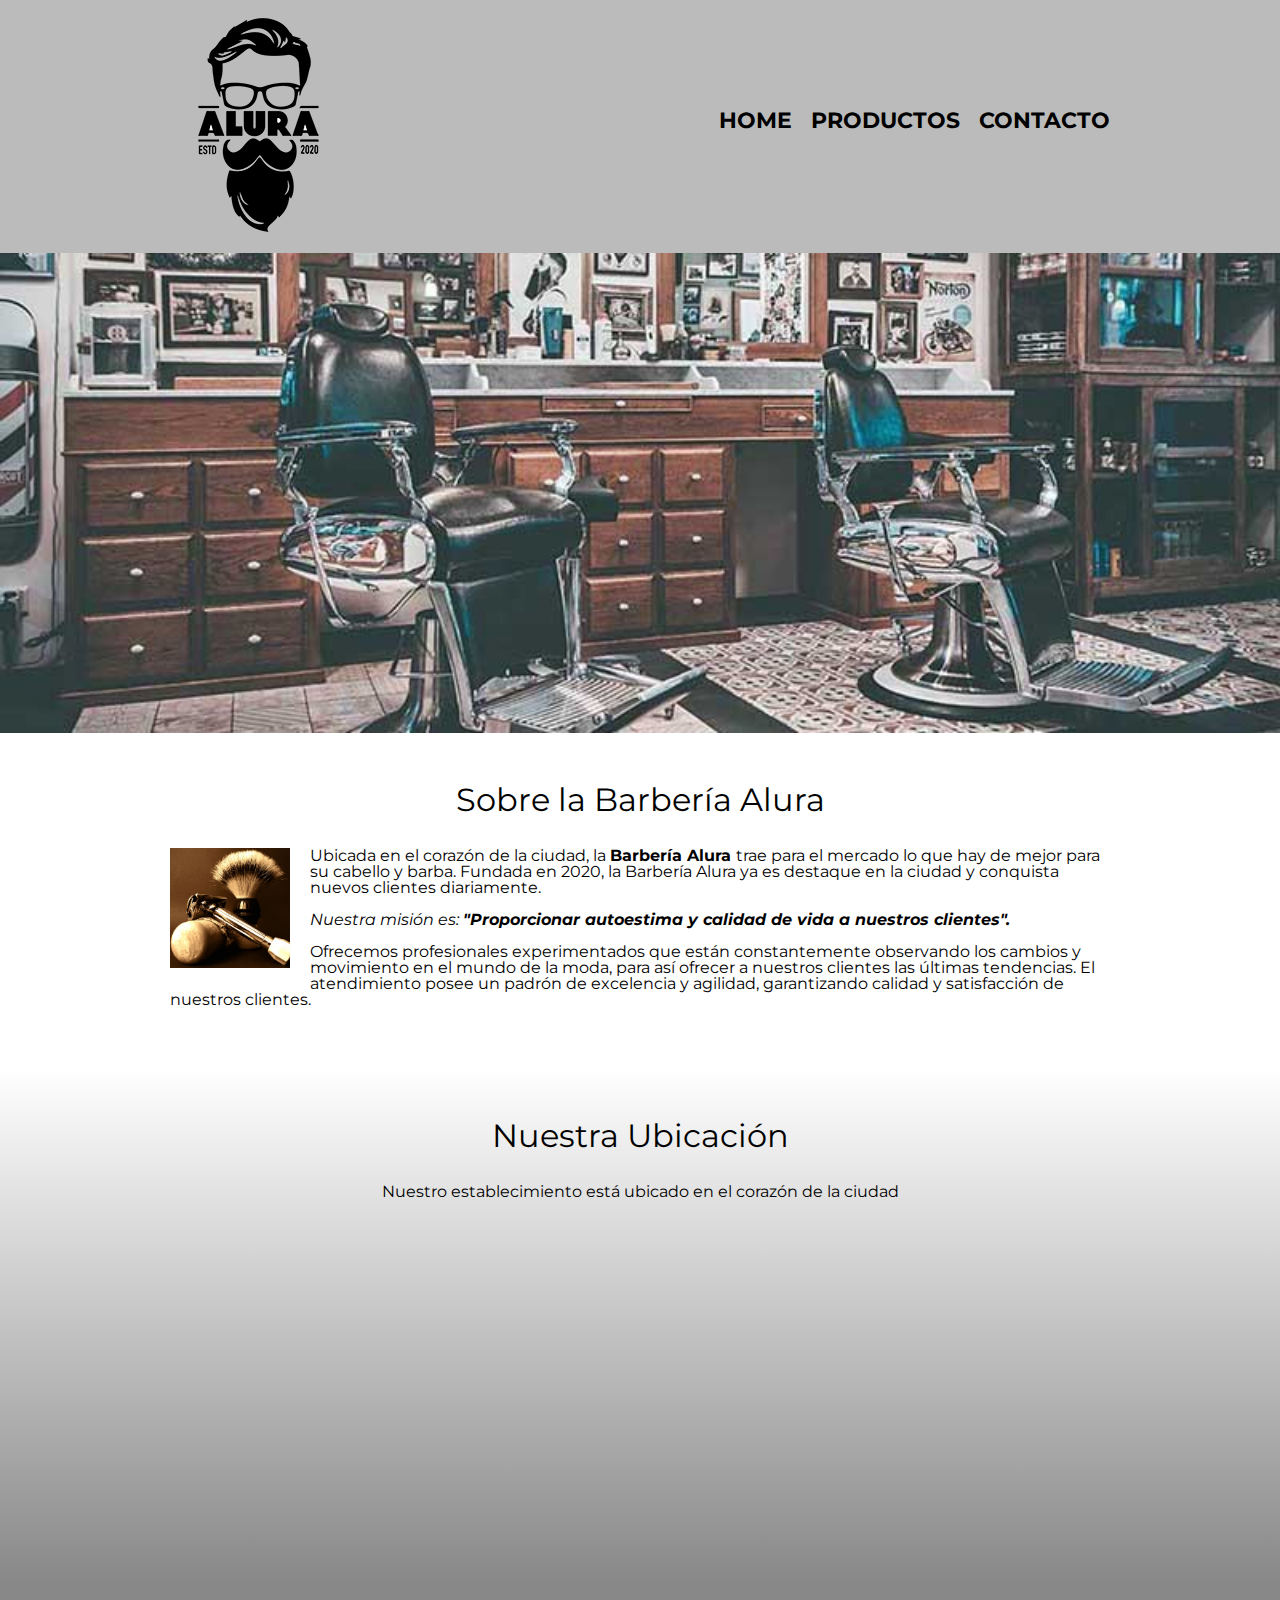
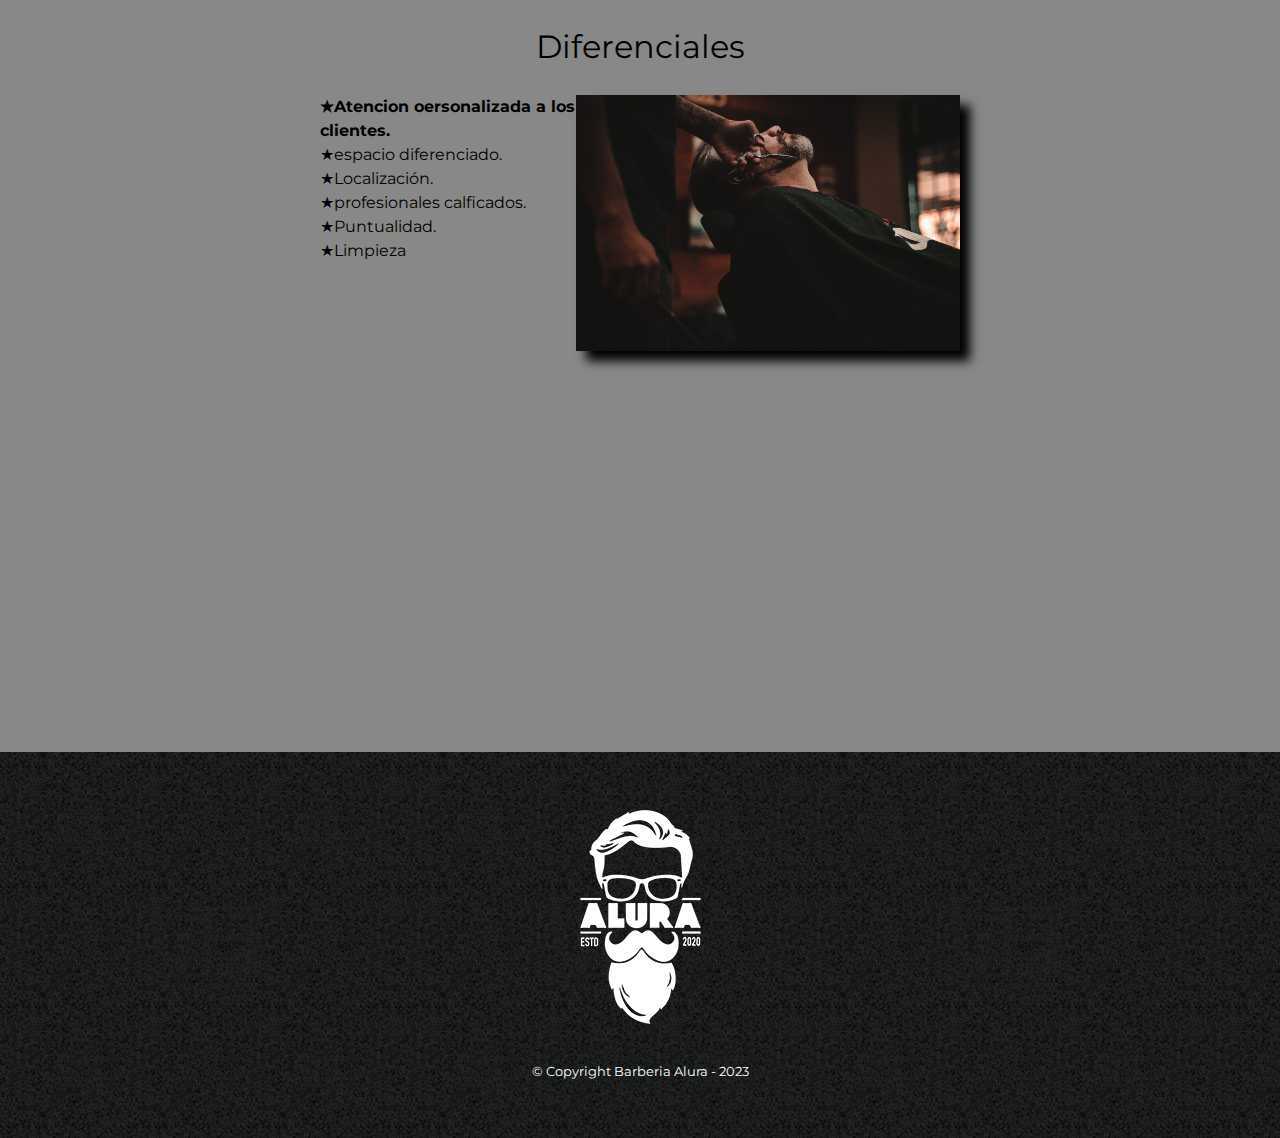
<file: index.html>
<!DOCTYPE html>

<html lang="es">

    <head>

        <meta charset="UTF-8">
        <meta name="viewport" content="width-device-width">
        <title>Barbería Alura</title>
        <link rel="stylesheet" href="reset.css">
        <link rel="stylesheet" href="style.css">
        <link href="https://fonts.googleapis.com/css2?family=Montserrat:wght@300&display=swap" rel="stylesheet"> 
    </head>

    <body>

        <header>
            <div class="caja">
                <h1><img src="imagenes/logo.png"></h1>
                <nav>
                    <ul>
                        <li><a href="index.html">Home</a></li>
                        <li><a href="productos.html">Productos</a></li>
                        <li><a href="contacto.html">Contacto</a></li>
                    </ul>
                </nav>
            </div>
        </header>

        <img class="banner" src="banner.jpg">
        <main>
            <section class="principal">

                <h2 class="titulo-principal"> Sobre la Barbería Alura </h2>

                <img class="utensilios" src="imagenes/utensilios[1].jpg" alt="Utensilios de un barbero">
    
                <p>Ubicada en el corazón de la ciudad, la <strong> Barbería Alura </strong> trae para el mercado lo que hay de mejor para su cabello y barba. Fundada en 2020, la Barbería Alura ya es destaque en la ciudad y conquista nuevos clientes diariamente.</p>
    
                <p id="mision"> <em> Nuestra misión es: <strong> "Proporcionar autoestima y calidad de vida a nuestros clientes". </strong> </em></p>
    
                <p>Ofrecemos profesionales experimentados que están constantemente observando los cambios y movimiento en el mundo de la moda, para así ofrecer a nuestros clientes las últimas tendencias. El atendimiento posee un padrón de excelencia y agilidad, garantizando calidad y satisfacción de nuestros clientes. </p>
            
            </section>

            <section class="mapa">
                <h3 class="titulo-principal">Nuestra Ubicación</h3>
                <p>Nuestro establecimiento está ubicado en el corazón de la ciudad</p>
                <div class="mapa-contenido">
                    <iframe src="https://www.google.com/maps/embed?pb=!1m18!1m12!1m3!1d15906.11384164068!2d-74.04506413557128!3d4.677802660891019!2m3!1f0!2f0!3f0!3m2!1i1024!2i768!4f13.1!3m3!1m2!1s0x8e3f9a921a9166bf%3A0x1c29279b4c345958!2sParque%20de%20la%2093!5e0!3m2!1ses-419!2sco!4v1674693630398!5m2!1ses-419!2sco" width="100%" height="300" style="border:0;" allowfullscreen="" loading="lazy" referrerpolicy="no-referrer-when-downgrade"></iframe>
                </div>
            </section>
    
            <section class="diferenciales">
    
                <h3 class="titulo-principal">Diferenciales</h3>
    
                <div class="contenido-diferenciales">
                    <ul class="lista-diferenciales">
                        <li class="items">Atencion oersonalizada a los clientes.</li>
                        <li class="items">espacio diferenciado.</li>
                        <li class="items">Localización.</li>
                        <li class="items">profesionales calficados.</li>
                        <li class="items">Puntualidad.</li>
                        <li class="items">Limpieza</li>
                    </ul><img src="diferenciales.jpg" class="imagen-diferenciles">
                </div>
                <div class="video">
                    <iframe width="560" height="315" src="https://www.youtube.com/embed/wcVVXUV0YUY" title="YouTube video player" frameborder="0" allow="accelerometer; autoplay; clipboard-write; encrypted-media; gyroscope; picture-in-picture; web-share" allowfullscreen></iframe>
                </div>
    
            </section>

        </main>
        
        <footer>
            <img src="imagenes/logo-blanco.png">
            <p class="copyright">&copy Copyright Barberia Alura - 2023</p>
        </footer>

    </body>

</html>
</file>
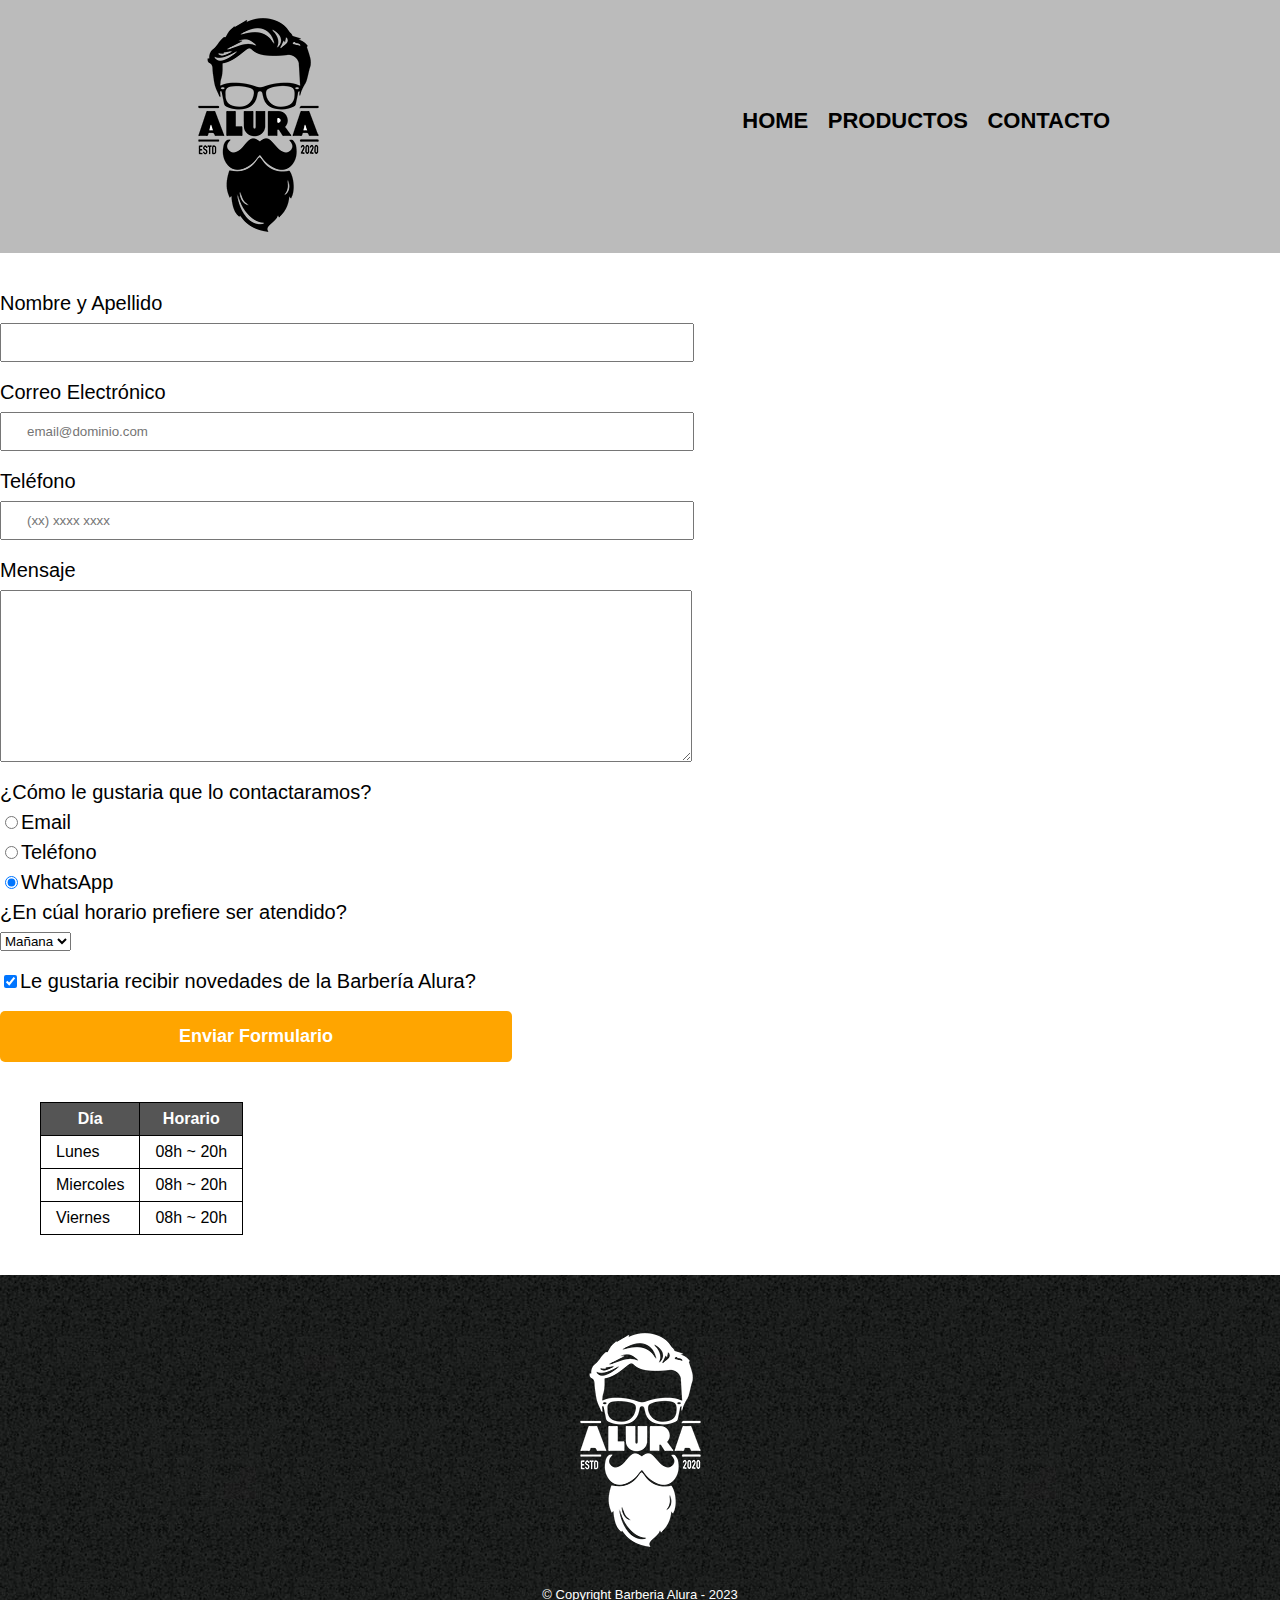
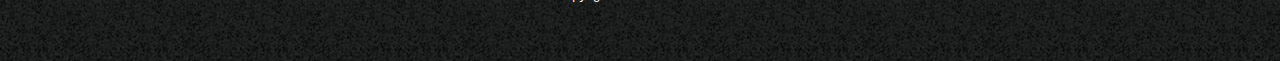
<file: contacto.html>
<!DOCTYPE html>

<html lang="es">

    <head>

        <meta charset="UTF-8">
        <title>Contacto - Barbería Alura</title>
        <link rel="stylesheet" href="reset.css">
        <link rel="stylesheet" href="style.css">

    </head>

    <body>

        <header>
            <div class="caja">
                <h1><img src="imagenes/logo.png" alt="Logo de la Barbería Alura"></h1>
                <nav>
                    <ul>
                        <li><a href="index.html">Home</a></li>
                        <li><a href="productos.html">Productos</a></li>
                        <li><a href="contacto.html">Contacto</a></li>
                    </ul>
                </nav>
            </div>
        </header>

        <main>
            <form>
                <label for="nombre-apellido">Nombre y Apellido</label>
                <input type="text" id="nombre-apellido" class="imput-padron" required>

                <label for="correoelectronico">Correo Electrónico</label>
                <input type="email" id=correoelectronico" class="imput-padron" required placeholder="email@dominio.com">

                <label for="teléfono">Teléfono</label>
                <input type="tel" id=teléfono" class="imput-padron" required placeholder="(xx) xxxx xxxx">

                <label for="mensaje">Mensaje</label>
                <textarea cols="70" rows="10" id="mensaje" class="imput-padron" required></textarea>

                <fieldset>

                    <legend>¿Cómo le gustaria que lo contactaramos?</legend>

                    <label for="radio-email"><input type="radio" name="contacto" value="email" id="radio-email">Email</label>
                    
                    <label for="radio-telefono"><input type="radio" name="contacto" value="telefono" id="radio-telefono">Teléfono</label>
                    
                    <label for="radio-whatsapp"><input type="radio" name="contacto" value="whatsapp" id="radio-whatsapp" checked>WhatsApp</label>
                    
                </fieldset>

                <fieldset>

                    <legend>¿En cúal horario prefiere ser atendido?</legend>
                    <select>
                        <option>Mañana</option>
                        <option>Tarde</option>
                        <option>Noche</option>
                    </select>

                </fieldset>
                

                <label class="checkbox"><input type="checkbox" checked>Le gustaria recibir novedades de la Barbería Alura?</label>
                

                <input type="submit" value="Enviar Formulario" class="enviar">
            </form>

            <table>
                
                <thead>
                    <tr>
                        <th>Día</th>
                        <th>Horario</th>
                    </tr>
                </thead>

                <tbody>
                    <tr>
                        <td>Lunes</td>
                        <td>08h ~ 20h</td>
                    </tr>
                    <tr>
                        <td>Miercoles</td>
                        <td>08h ~ 20h</td>
                    </tr>
                    <tr>
                        <td>Viernes</td>
                        <td>08h ~ 20h</td>
                    </tr>
                </tbody>

            </table>

        </main>

        <footer>
            <img src="imagenes/logo-blanco.png" alt="Logo de la Barbería Alura">
            <p class="copyright">&copy Copyright Barberia Alura - 2023</p>
        </footer>

    </body>

</html>
</file>
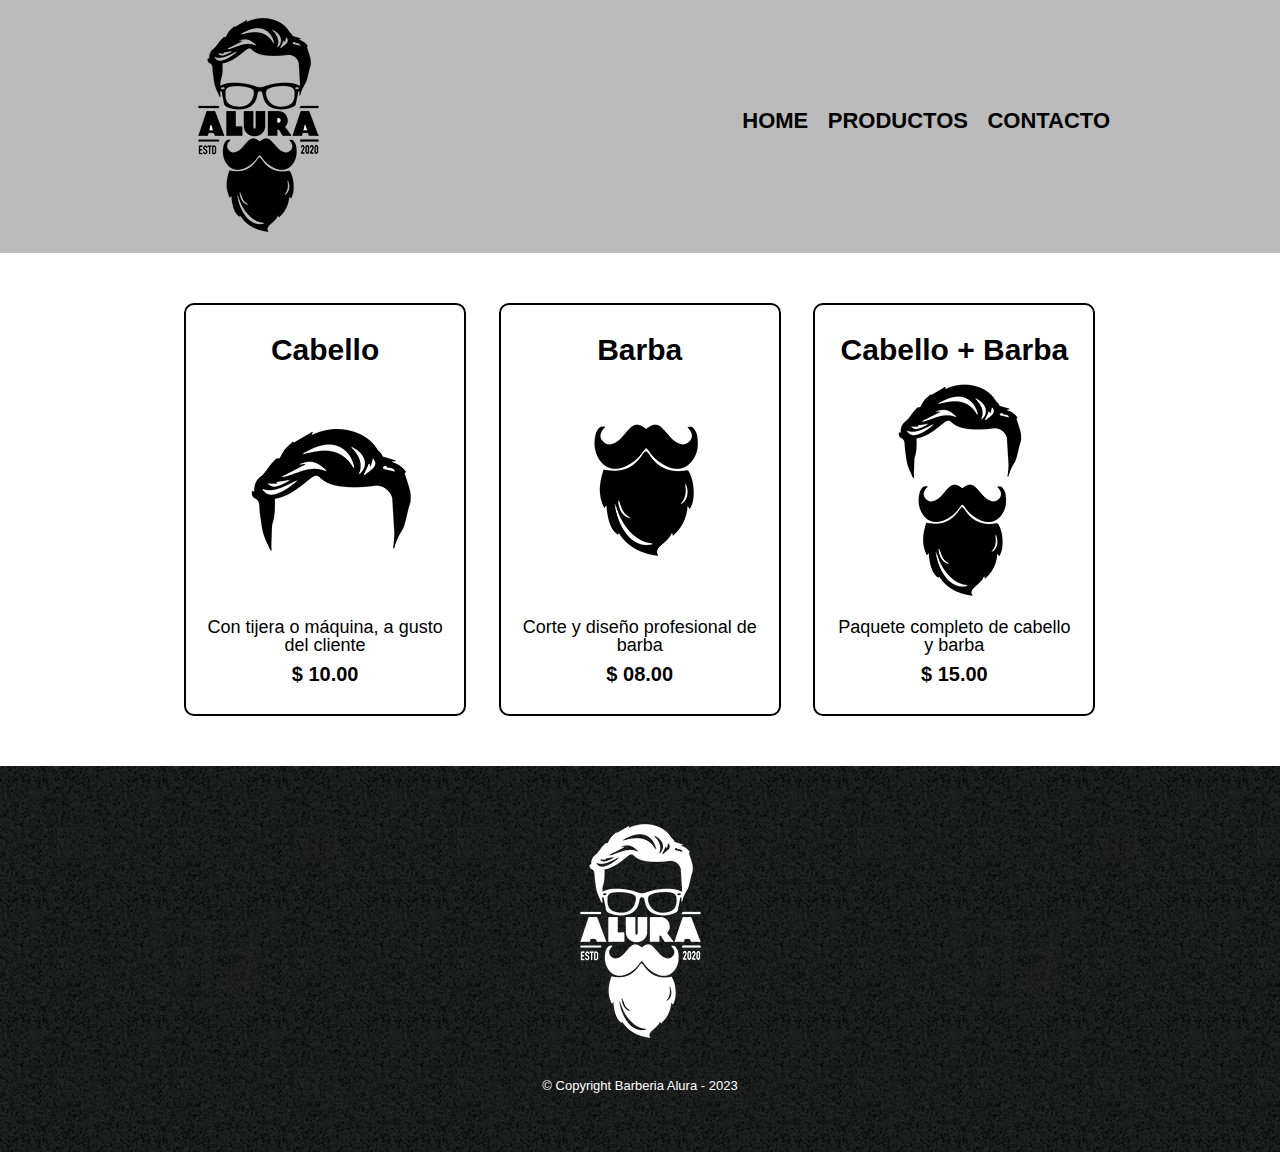
<file: productos.html>
<!DOCTYPE html>

<html lang="es">

    <head>

        <meta charset="UTF-8">
        <title>Productos - Barbería Alura</title>
        <link rel="stylesheet" href="reset.css">
        <link rel="stylesheet" href="style.css">

    </head>

    <body>

        <header>
            <div class="caja">
                <h1><img src="imagenes/logo.png"></h1>
                <nav>
                    <ul>
                        <li><a href="index.html">Home</a></li>
                        <li><a href="productos.html">Productos</a></li>
                        <li><a href="contacto.html">Contacto</a></li>
                    </ul>
                </nav>
            </div>
        </header>

        <main>
            <ul class="productos">
                <li>
                    <h2>Cabello</h2>
                    <img src="imagenes/cabello.jpg">
                    <p class="producto-descripcion">Con tijera o máquina, a gusto del cliente</p>
                    <p class="producto-precio">$ 10.00</p>
                    </li>
                <li>
                    <h2>Barba</h2>
                    <img src="imagenes/barba.jpg">
                    <p class="producto-descripcion">Corte y diseño profesional de barba</p>
                    <p class="producto-precio">$ 08.00</p>
                    </li>
                <li>
                    <h2>Cabello + Barba</h2>
                    <img src="imagenes/cabello+barba.jpg">
                    <p class="producto-descripcion">Paquete completo de cabello y barba</p>
                    <p class="producto-precio">$ 15.00</p>
                    </li>
            </ul>
        </main>

        <footer>
            <img src="imagenes/logo-blanco.png">
            <p class="copyright">&copy Copyright Barberia Alura - 2023</p>
        </footer>
    </body>

</html>
</file>
<file: style.css>
body{
    font-family: 'Montserrat', sans-serif
}

header{
    background-color: #bbbbbb;
    padding: 20 px;
}

.caja{
    width: 940px;
    position: relative;
    margin: 0 auto;
}

nav{
    position: absolute;
    top: 110px;
    right: 0px;
}

nav li{
    display: inline;
    margin: 0 0 0 15px;
}

nav a{
    text-transform: uppercase;
    color: black;
    font-weight: bold;
    font-size: 22px;
    text-decoration: none;
} 
nav a:hover{
    color: #c78c19;
    text-decoration: underline;
}

.productos{
    width: 940px;
    margin: 0 auto;
    padding: 50px;
}

.productos li{
    display: inline-block;
    text-align: center;
    width: 30%;
    vertical-align: top;
    margin: 0 1.5%;
    padding: 30px 20px;
    box-sizing: border-box;
    border: 2px solid #000000;
    border-radius: 10px;
}

.productos li:hover{
    border-color: #c78c19;
}

.productos li:active{
    border-color: #088c19;
}

.productos h2{
    font-size: 30px;
    font-weight: bold;
}

.productos li:hover h2{
    font-size: 33px
}

.producto-descripcion{
    font-size: 18px;
}

.producto-precio{
    font-size: 20px;
    font-weight: bold;
    margin-top: 10px;
}

footer{
    text-align: center;
    background: url(imagenes/bg.jpg);
    padding: 40px;
}

.copyright{
    color: white;
    font-size: 13px;
    margin: 20px;
}

form{
    margin:40px 0 ;
}

form label, form legend{
    display: block;
    font-size: 20px;
    margin: 0 0 10px;
}

.imput-padron{
    display: block;
    margin: 0 0 20px;
    padding: 10px 25px;
    width: 50%;
}

.checkbox{
    margin: 20px 0;
}

.enviar{
    width: 40%;
    padding: 15px 0;
    font-size: 18px;
    font-weight: bold;
    color: white;
    background: orange;
    border: none;
    border-radius: 5px;
    transition: 1s all;
    cursor: pointer;
}

.enviar:hover{
    background: darkorange;
    transform: scale(1.2);
}

table{
    margin: 40px 40px;
}

thead{
    background: #555555;
    color: white;
    font-weight: bold;
}

td, th{
    border: 1px solid black;
    padding: 8px 15px;
}

/*CSS para nuestra home*/

.banner{
    width: 100%;
}

.principal{
    padding: 3em 0;
    background-color: white;
    width: 940px;
    margin: 0 auto;
}

.titulo-principal{
    text-align: center;
    font-size: 2em;
    margin: 0 0 1em;
    clear: left;
}

.principal p{
    margin: 0 0 1em;
}

.principal strong{
    font-weight: bold;
}

.principal em{
    font-style: italic;
}

.utensilios{
    width: 120px;
    float: left;
    margin: 0 20px 20px 0;
}

.mapa{
    padding: 3em 0;
    background: linear-gradient(#fefefe, #888888);
}

.mapa p{
    margin: 0 0 2em;
    text-align: center;
}

.mapa-contenido{
    width: 940px;
    margin: 0 auto;
}

.diferenciales{
    padding: 3em 0;
    background-color: #888888;
}

.contenido-diferenciales{
    width: 640px;
    margin: 0 auto;
}

.lista-diferenciales{
    width: 40%;
    display: inline-block;
    vertical-align: top;
}

.items{
    line-height: 1.5;
}

.items::before{
    content: "★";
}

.items:first-child{
    font-weight: bold;
}

.imagen-diferenciles{
    width: 60%;
    transition: 400ms;
    box-shadow: 10px 10px 10px black;
}

.imagen-diferenciles:hover{
    opacity: 0.3;
}

.video{
    width: 560px;
    margin: 1em auto;
}

@media screen and (max-width:480px){
    h1{
        text-align: center;
    }
    nav{
        position: static;
    }
    .caja, .principal, .mapa-contenido, .contenido-diferenciales, .video{
        width: auto;
    }   
    .lista-diferenciales, .imagen-diferenciles{
        width: 100%;
    } 
}
</file>
